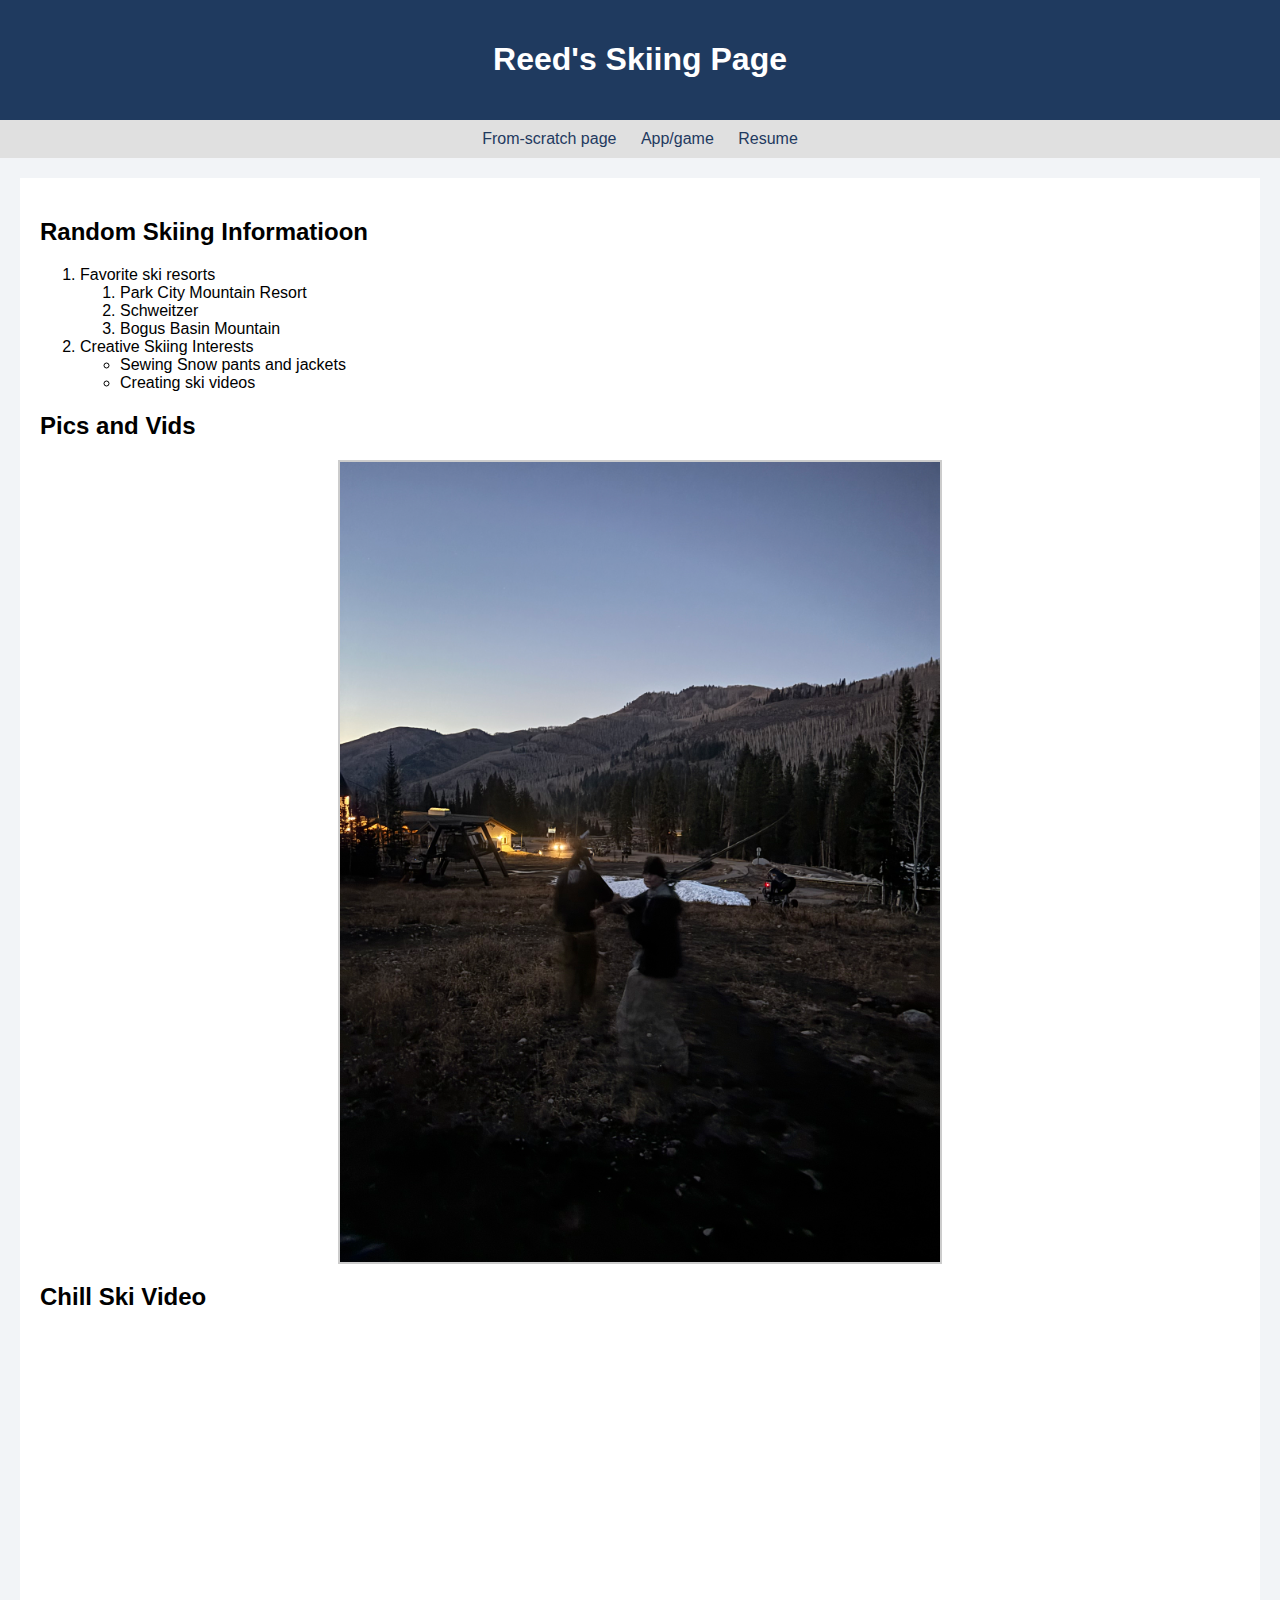
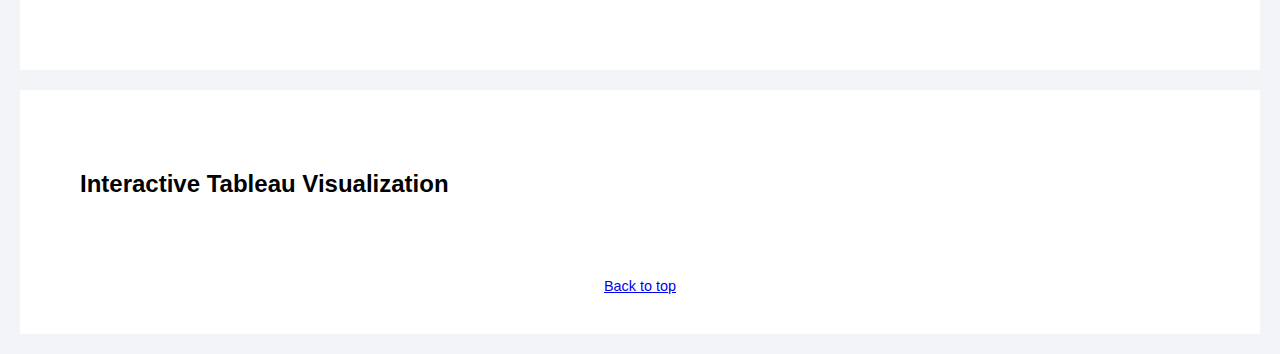
<file: index.html>
<!DOCTYPE html>
<html lang="en">
<head>
  <meta charset="UTF-8">
  <title>Scratch Page – Passion Project</title>
</head>

  <link rel="stylesheet" href="scratch.css">
</head>

<body>
  <header class="header">
    <h1>Reed's Skiing Page</h1>
  </header>
  <nav class="nav">
    <a href="index.html">From-scratch page</a>
    <a href="app.html">App/game</a>
    <a href="resume.html">Resume</a>
  </nav>
</head>

<a id="top"></a>

<div class="content">
  <h2>Random Skiing Informatioon</h2>

  <ol>
    <li>Favorite ski resorts
      <ol>
        <li>Park City Mountain Resort</li>
        <li>Schweitzer</li>
        <li>Bogus Basin Mountain</li>
      </ol>
    </li>
    <li>Creative Skiing Interests
      <ul>
        <li>Sewing Snow pants and jackets</li>
        <li>Creating ski videos</li>
      </ul>
    </li>
  </ol>

  <h2>Pics and Vids</h2>
  <img src="images/IMG_1449.jpg" alt="Random ski pic" class="image">

  <h2>Chill Ski Video</h2>
<iframe
  width="560"
  height="315"
  src="https://www.youtube.com/embed/VgDazeX_NJg"
  title="jetskis video"
  frameborder="0"
  allow="accelerometer; autoplay; clipboard-write; encrypted-media; gyroscope; picture-in-picture"
  allowfullscreen>
</iframe>
</div>

<div class="content" id="tableau">
<div class="content" id="tableau">
  <h2>Interactive Tableau Visualization</h2>

  <!-- BEGIN TABLEAU EMBED -->
  <div class='tableauPlaceholder' id='viz1765929053322' style='position: relative'>
    <noscript>
      <a href='#'>
        <img alt='Dashboard 1'
          src='https://public.tableau.com/static/images/HF/HFWJQ8BQS/1_rss.png'
          style='border: none' />
      </a>
    </noscript>

    <object class='tableauViz' style='display:none;'>
      <param name='host_url' value='https%3A%2F%2Fpublic.tableau.com%2F' />
      <param name='embed_code_version' value='3' />
      <param name='path' value='shared/HFWJQ8BQS' />
      <param name='toolbar' value='yes' />
      <param name='static_image'
        value='https://public.tableau.com/static/images/HF/HFWJQ8BQS/1.png' />
      <param name='animate_transition' value='yes' />
      <param name='display_static_image' value='yes' />
      <param name='display_spinner' value='yes' />
      <param name='display_overlay' value='yes' />
      <param name='display_count' value='yes' />
      <param name='language' value='en-US' />
    </object>
  </div>

  <script type='text/javascript'>
    var divElement = document.getElementById('viz1765929053322');
    var vizElement = divElement.getElementsByTagName('object')[0];

    if (divElement.offsetWidth > 800) {
      vizElement.style.width = '100%';
      vizElement.style.height = (divElement.offsetWidth * 0.75) + 'px';
    } else if (divElement.offsetWidth > 500) {
      vizElement.style.width = '100%';
      vizElement.style.height = (divElement.offsetWidth * 0.75) + 'px';
    } else {
      vizElement.style.width = '100%';
      vizElement.style.height = '1877px';
    }

    var scriptElement = document.createElement('script');
    scriptElement.src = 'https://public.tableau.com/javascripts/api/viz_v1.js';
    vizElement.parentNode.insertBefore(scriptElement, vizElement);
  </script>
  <!-- END TABLEAU EMBED -->

</div>



<footer class="footer">
  <a href="#top">Back to top</a>
</footer>

</body>
</html>
</file>
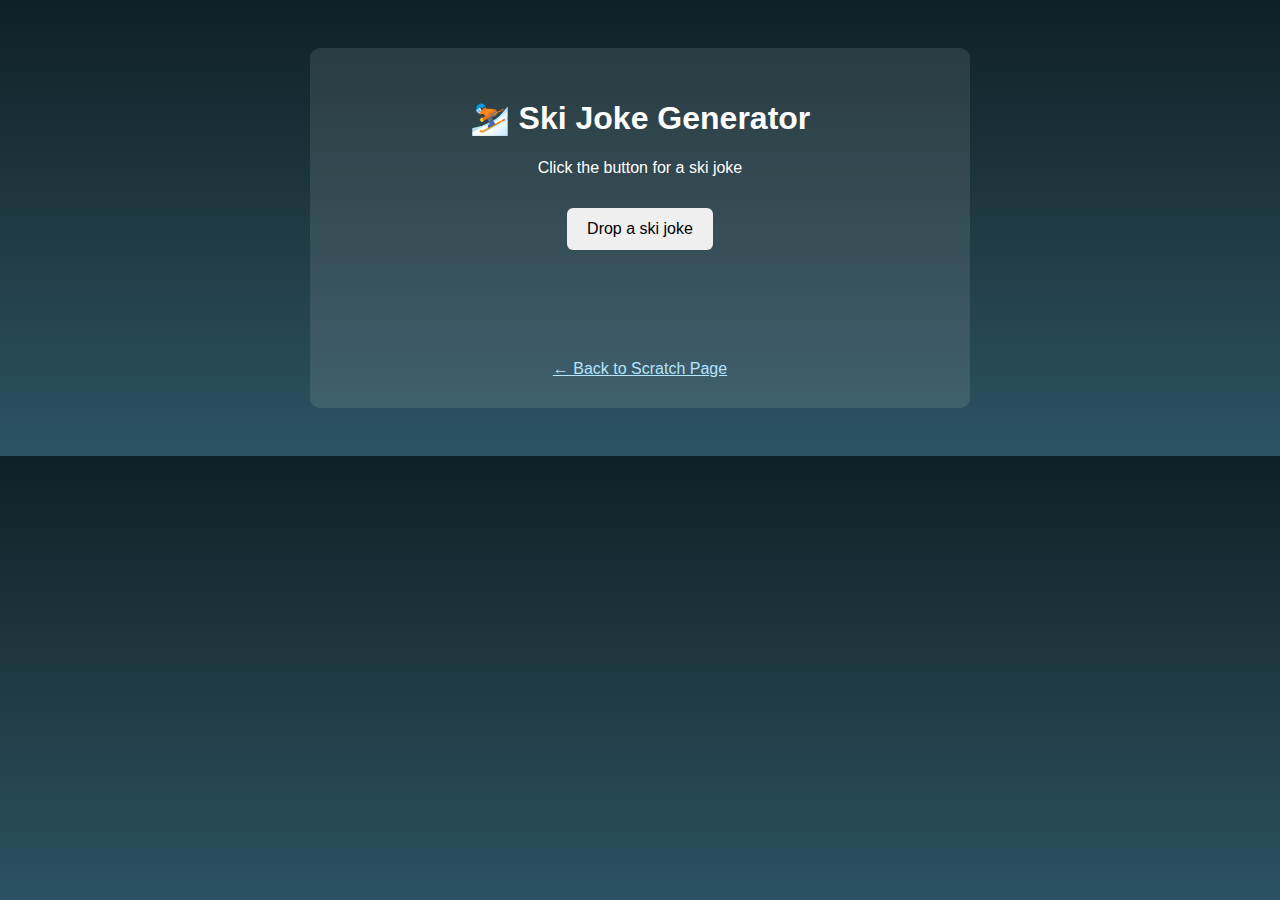
<file: app.html>
<!DOCTYPE html>
<html lang="en">
<head>
  <meta charset="UTF-8">
  <title>Ski Joke Generator</title>
  <meta name="viewport" content="width=device-width, initial-scale=1">

  <style>
    body {
      font-family: Arial, Helvetica, sans-serif;
      background: linear-gradient(#0f2027, #203a43, #2c5364);
      color: white;
      text-align: center;
      padding: 40px;
    }

    .container {
      max-width: 600px;
      margin: auto;
      background-color: rgba(255,255,255,0.1);
      padding: 30px;
      border-radius: 10px;
    }

    button {
      padding: 12px 20px;
      font-size: 1rem;
      cursor: pointer;
      border-radius: 6px;
      border: none;
      margin-top: 15px;
    }

    #joke {
      margin-top: 25px;
      font-size: 1.2rem;
      min-height: 60px;
    }

    a {
      color: #b3e5ff;
      display: inline-block;
      margin-top: 25px;
    }
  </style>
</head>

<body>

  <div class="container">
    <h1>⛷️ Ski Joke Generator</h1>
    <p>Click the button for a ski joke</p>

    <button onclick="newJoke()">Drop a ski joke</button>

    <div id="joke"></div>

    <a href="index.html">← Back to Scratch Page</a>
  </div>

  <script>
    const skiJokes = [
      "Why do skiers make terrible secret keepers? Because they always spill the powder.",
      "Why don’t skiers argue on the mountain? They just let things slide.",
      "Skiing is just controlled falling.",
      "Why do ski instructors love math? Because they’re great with angles.",
      "I don’t chase happiness — I chase fresh tracks."
    ];

    function newJoke() {
      const index = Math.floor(Math.random() * skiJokes.length);
      document.getElementById("joke").textContent = skiJokes[index];
    }
  </script>

</body>
</html>
</file>
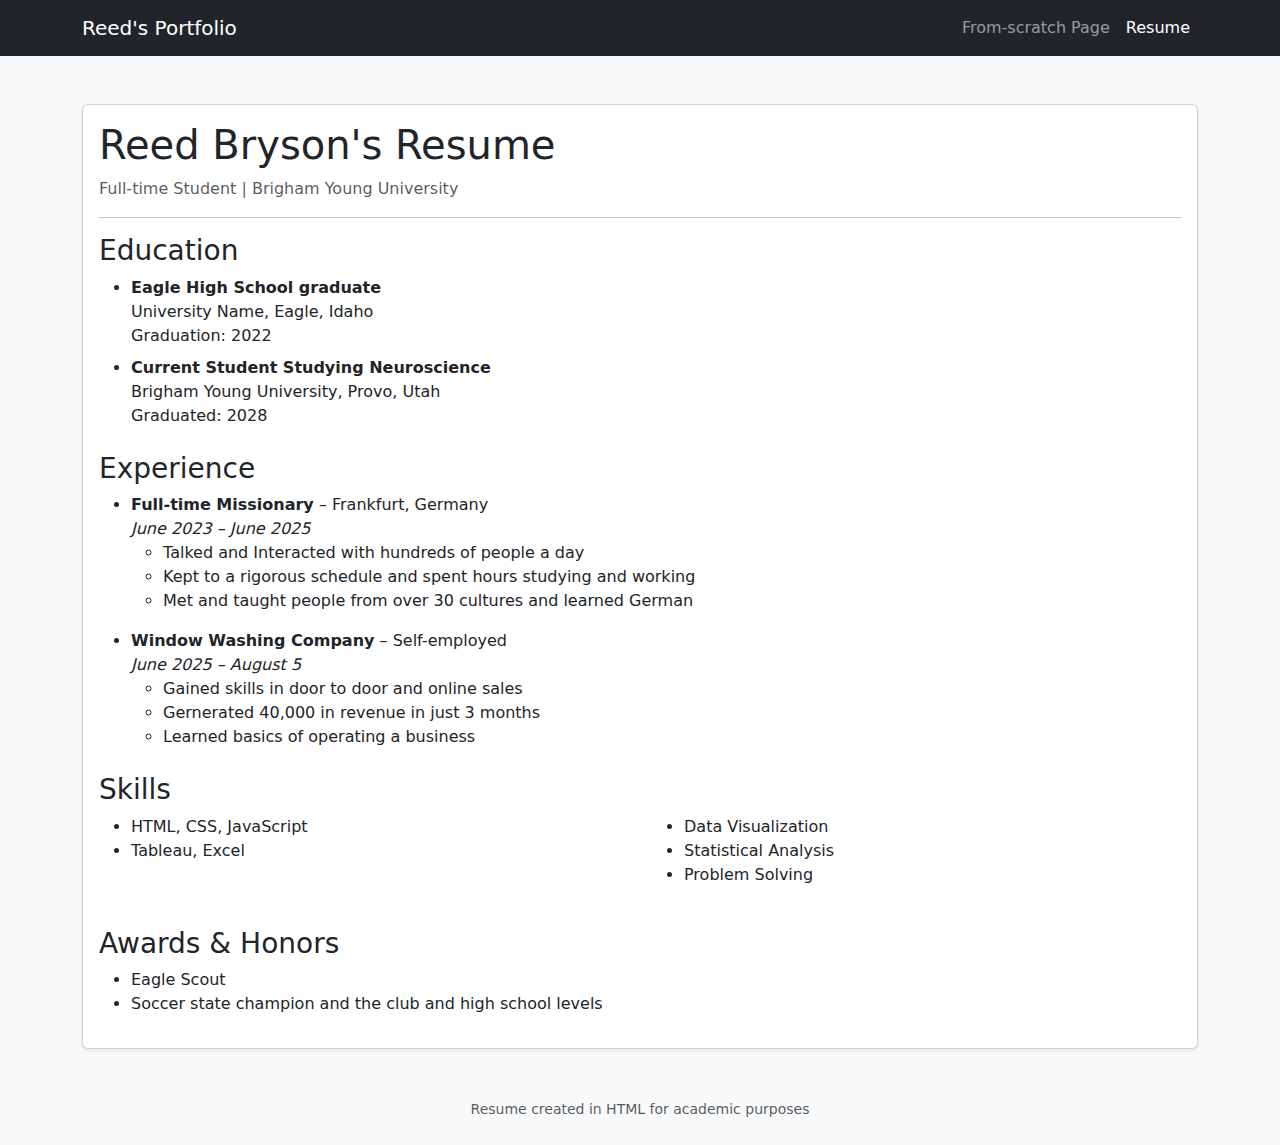
<file: resume.html>
<!DOCTYPE html>
<html lang="en">
<head>
  <meta charset="UTF-8">
  <title>Resume</title>
  <meta name="viewport" content="width=device-width, initial-scale=1">
  <!-- Bootstrap CSS -->
  <link href="https://cdn.jsdelivr.net/npm/bootstrap@5.3.2/dist/css/bootstrap.min.css" rel="stylesheet">
</head>
<body class="bg-light">

<nav class="navbar navbar-expand-lg navbar-dark bg-dark">
  <div class="container">
    <a class="navbar-brand" href="index.html">Reed's Portfolio</a>
    <div class="navbar-nav">
      <a class="nav-link" href="index.html">From-scratch Page</a>
      <a class="nav-link active" href="resume.html">Resume</a>
    </div>
  </div>
</nav>

<div class="container my-5">
  <div class="card shadow-sm">
    <div class="card-body">

      <h1 class="card-title">Reed Bryson's Resume</h1>
      <p class="text-muted">Full-time Student | Brigham Young University</p>

      <hr>

      <h3>Education</h3>
      <ul>
        <li>
          <strong>Eagle High School graduate</strong><br>
          University Name, Eagle, Idaho<br>
          Graduation: 2022
        </li>
        <li class="mt-2">
          <strong>Current Student Studying Neuroscience</strong><br>
          Brigham Young University, Provo, Utah<br>
          Graduated: 2028
        </li>
      </ul>

      <h3 class="mt-4">Experience</h3>
      <ul>
        <li>
          <strong>Full-time Missionary</strong> – Frankfurt, Germany<br>
          <em>June 2023 – June 2025</em>
          <ul>
            <li>Talked and Interacted with hundreds of people a day</li>
            <li>Kept to a rigorous schedule and spent hours studying and working</li>
            <li>Met and taught people from over 30 cultures and learned German</li>
          </ul>
        </li>

        <li class="mt-3">
          <strong>Window Washing Company</strong> – Self-employed<br>
          <em>June 2025 – August 5</em>
          <ul>
            <li>Gained skills in door to door and online sales</li>
            <li>Gernerated 40,000 in revenue in just 3 months</li>
            <li>Learned basics of operating a business</li>
          </ul>
        </li>
      </ul>

      <h3 class="mt-4">Skills</h3>
      <div class="row">
        <div class="col-md-6">
          <ul>
            <li>HTML, CSS, JavaScript</li>
            <li>Tableau, Excel</li>
          </ul>
        </div>
        <div class="col-md-6">
          <ul>
            <li>Data Visualization</li>
            <li>Statistical Analysis</li>
            <li>Problem Solving</li>
          </ul>
        </div>
      </div>

      <h3 class="mt-4">Awards & Honors</h3>
      <ul>
        <li>Eagle Scout</li>
        <li>Soccer state champion and the club and high school levels</li>
      </ul>

    </div>
  </div>
</div>

<footer class="text-center text-muted mb-4">
  <small>Resume created in HTML for academic purposes</small>
</footer>

</body>
</html>
</file>
<file: scratch.css>
body {
  background-color: #f2f4f7;
  font-family: Arial, Helvetica, sans-serif;
  margin: 0;
}

.header {
  background-color: #1f3a5f;
  color: white;
  padding: 20px;
  text-align: center;
}

.nav {
  background-color: #e0e0e0;
  padding: 10px;
  text-align: center;
}

.nav a {
  color: #1f3a5f;
  text-decoration: none;
  margin: 0 10px;
}

.content {
  background-color: white;
  margin: 20px;
  padding: 20px;
}

.image {
  width: 50%;
  height: auto;
  display: block;
  margin: 0 auto;
  border: 2px solid #ccc;
}

.footer {
  text-align: center;
  padding: 20px;
  font-size: 0.9em;
}

.video-container {
  position: relative;
  padding-bottom: 56.25%;
  height: 0;
}

.video-container iframe {
  position: absolute;
  top: 0;
  left: 0;
  width: 100%;
  height: 100%;
  border: none;
}
</file>
